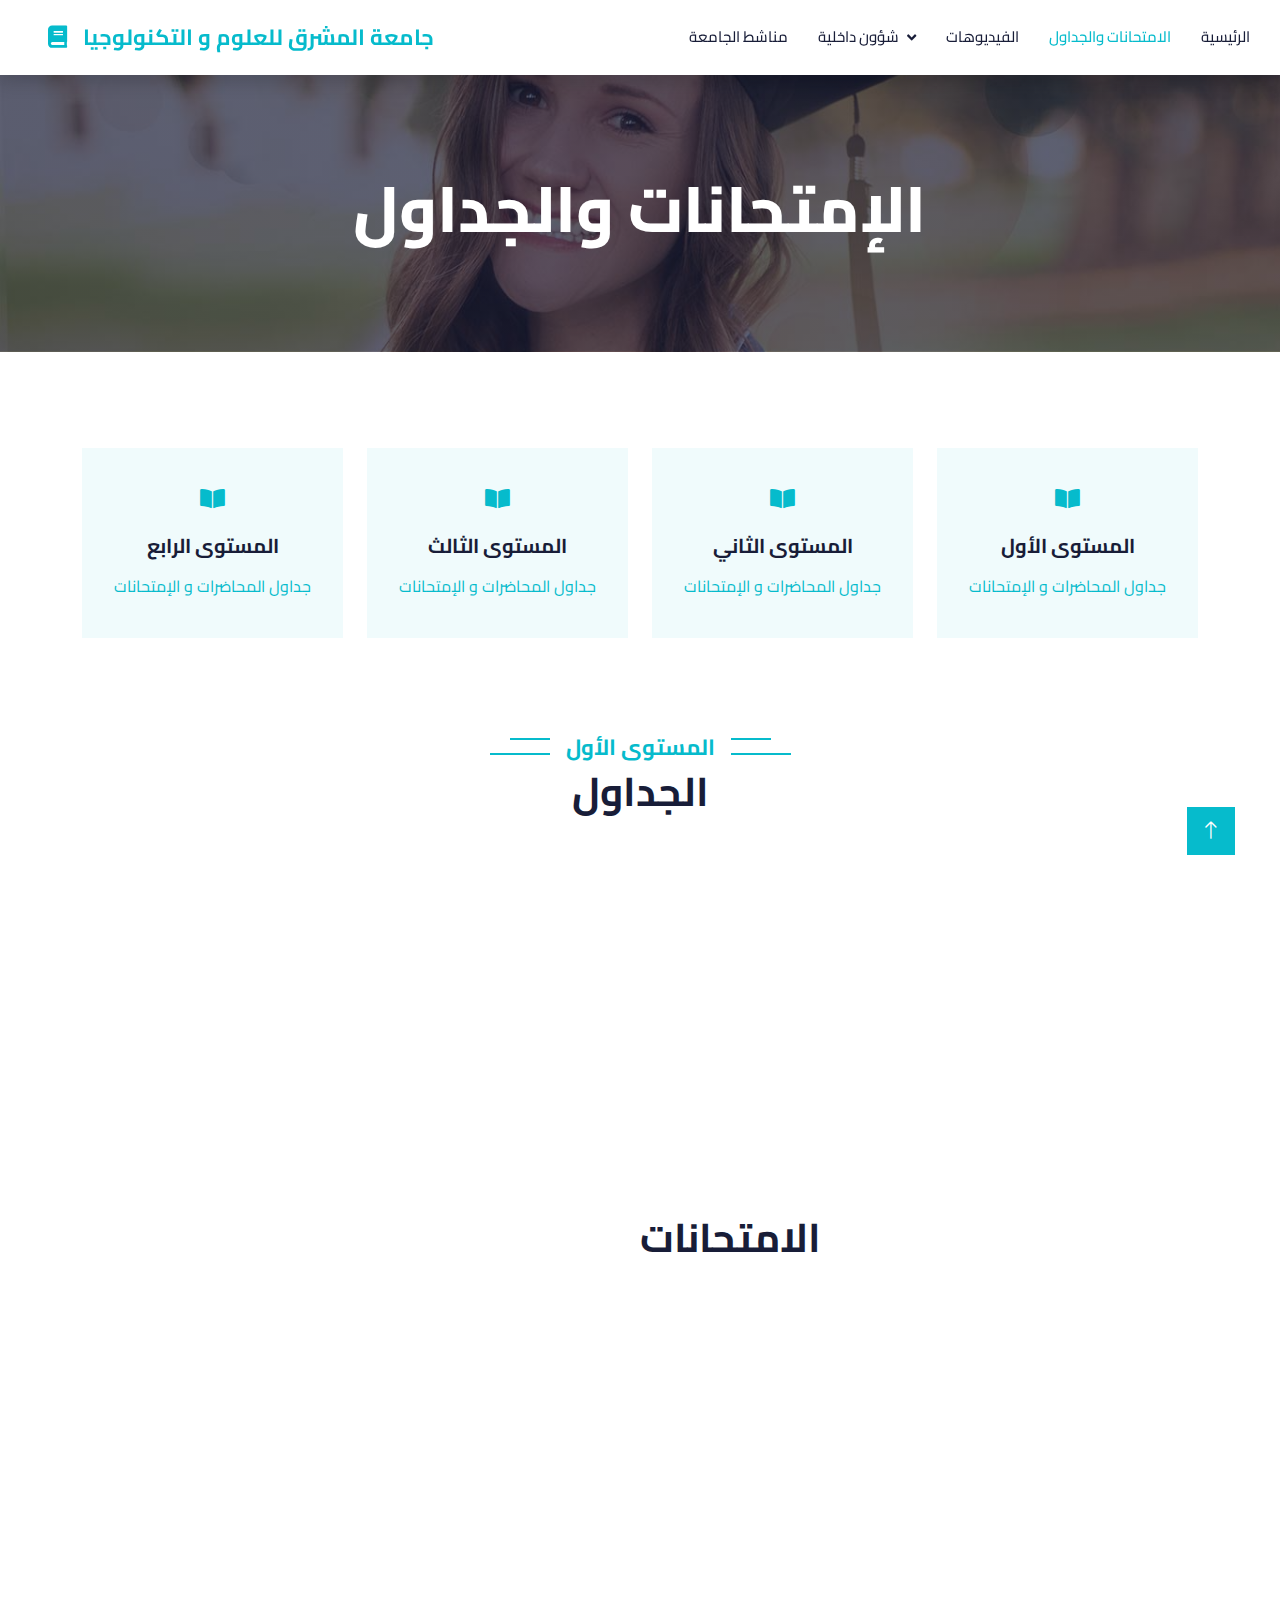
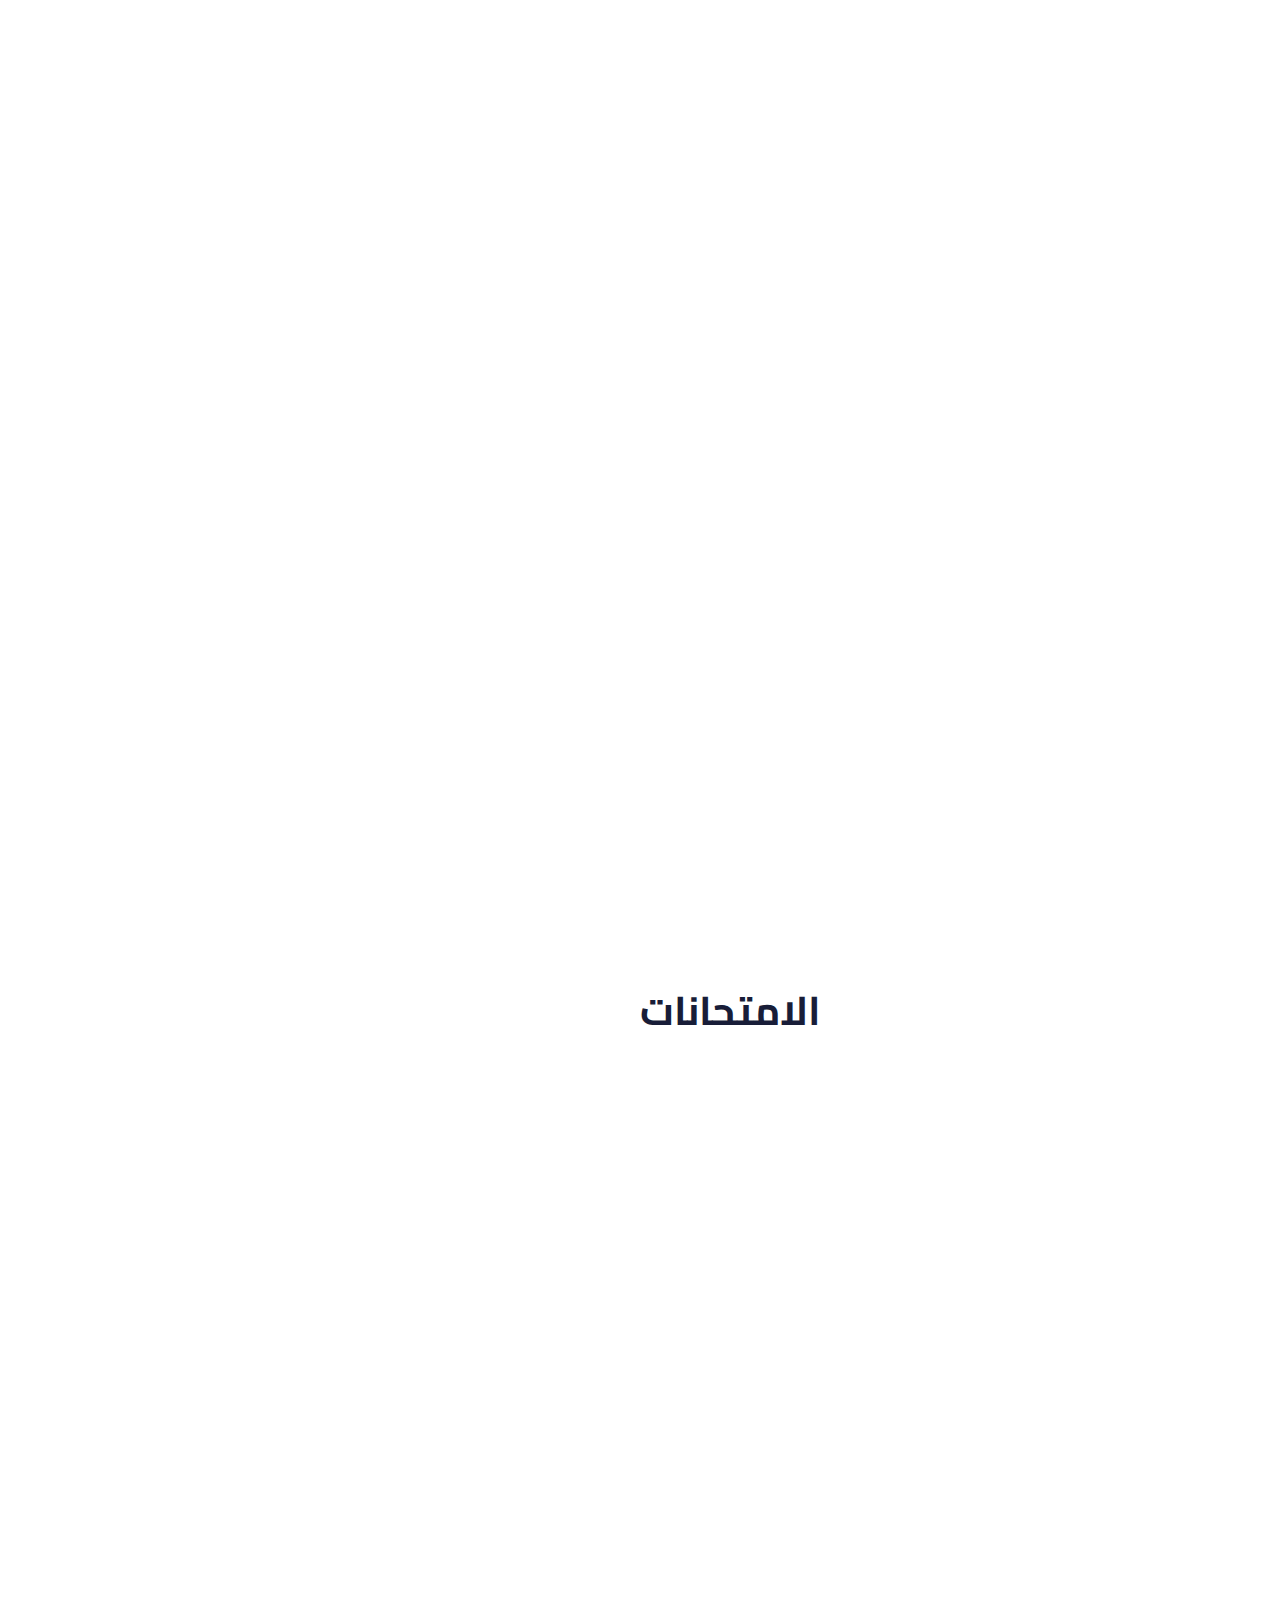
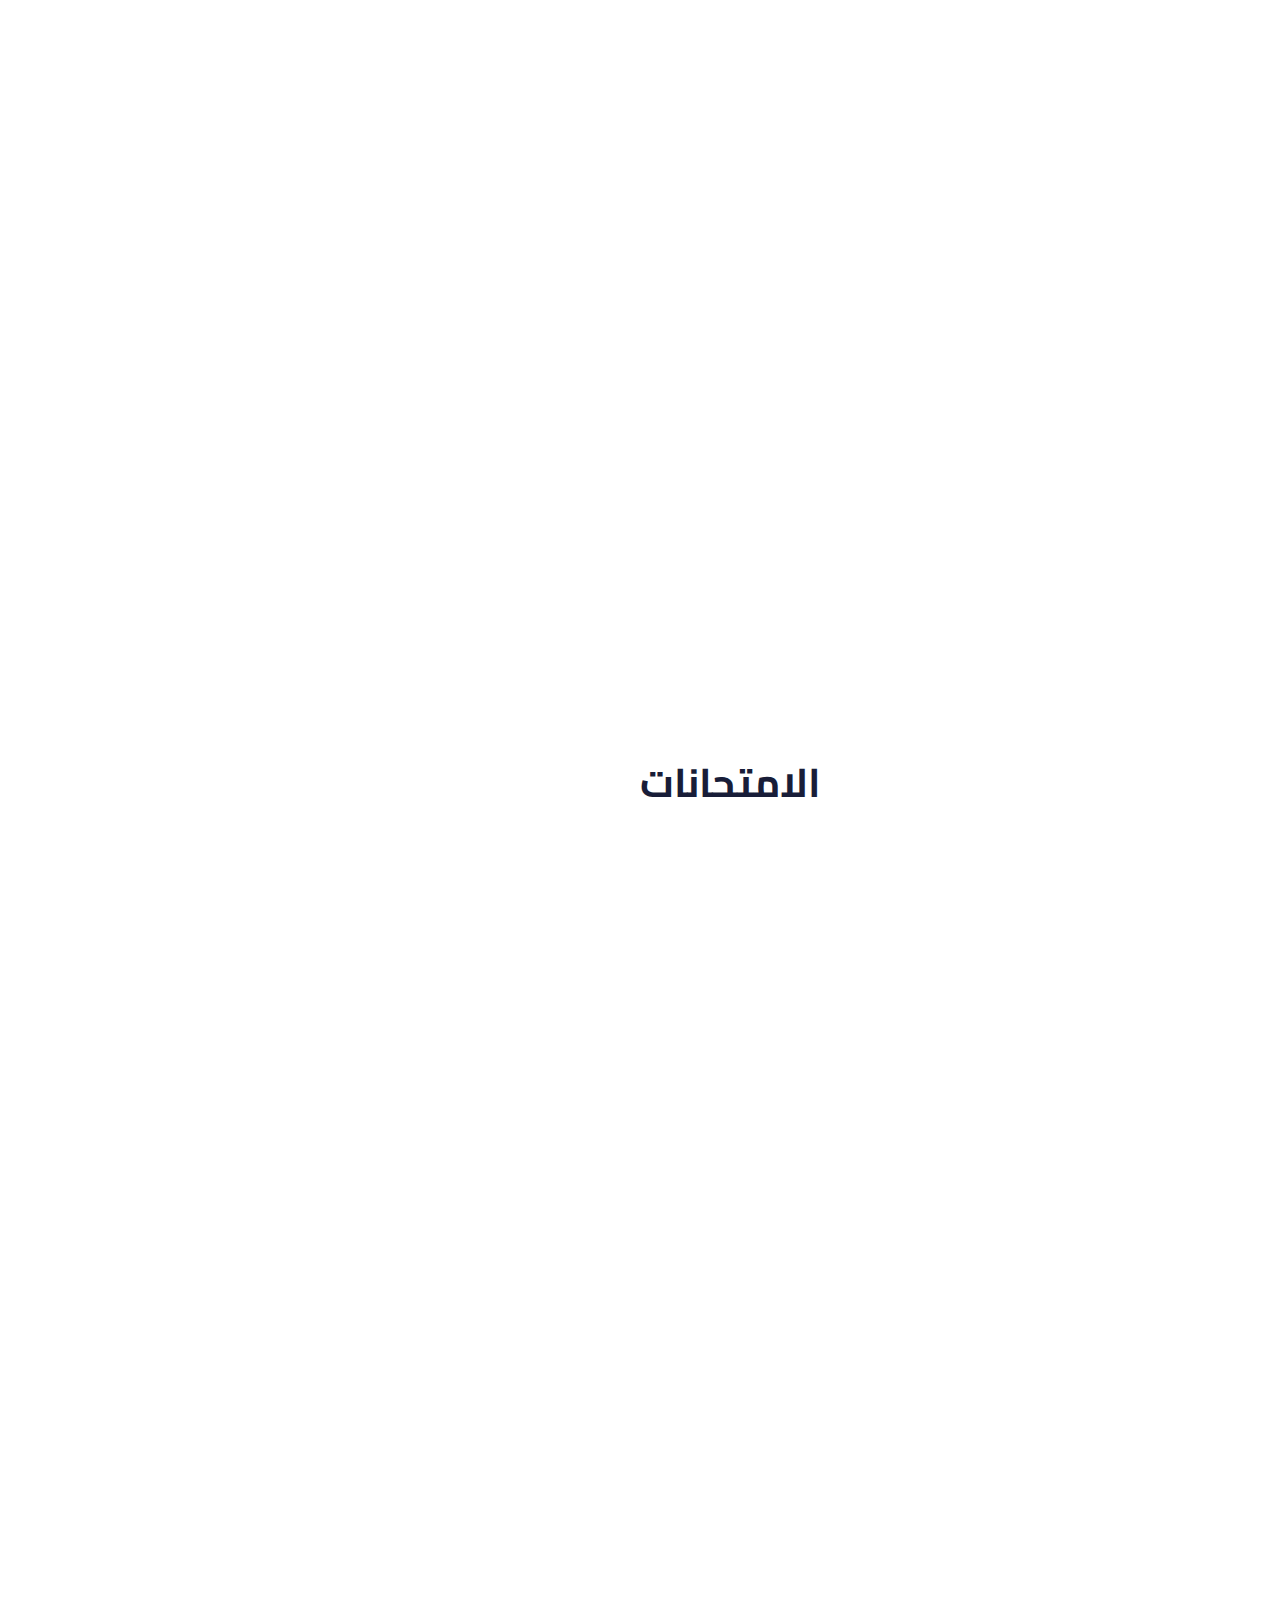
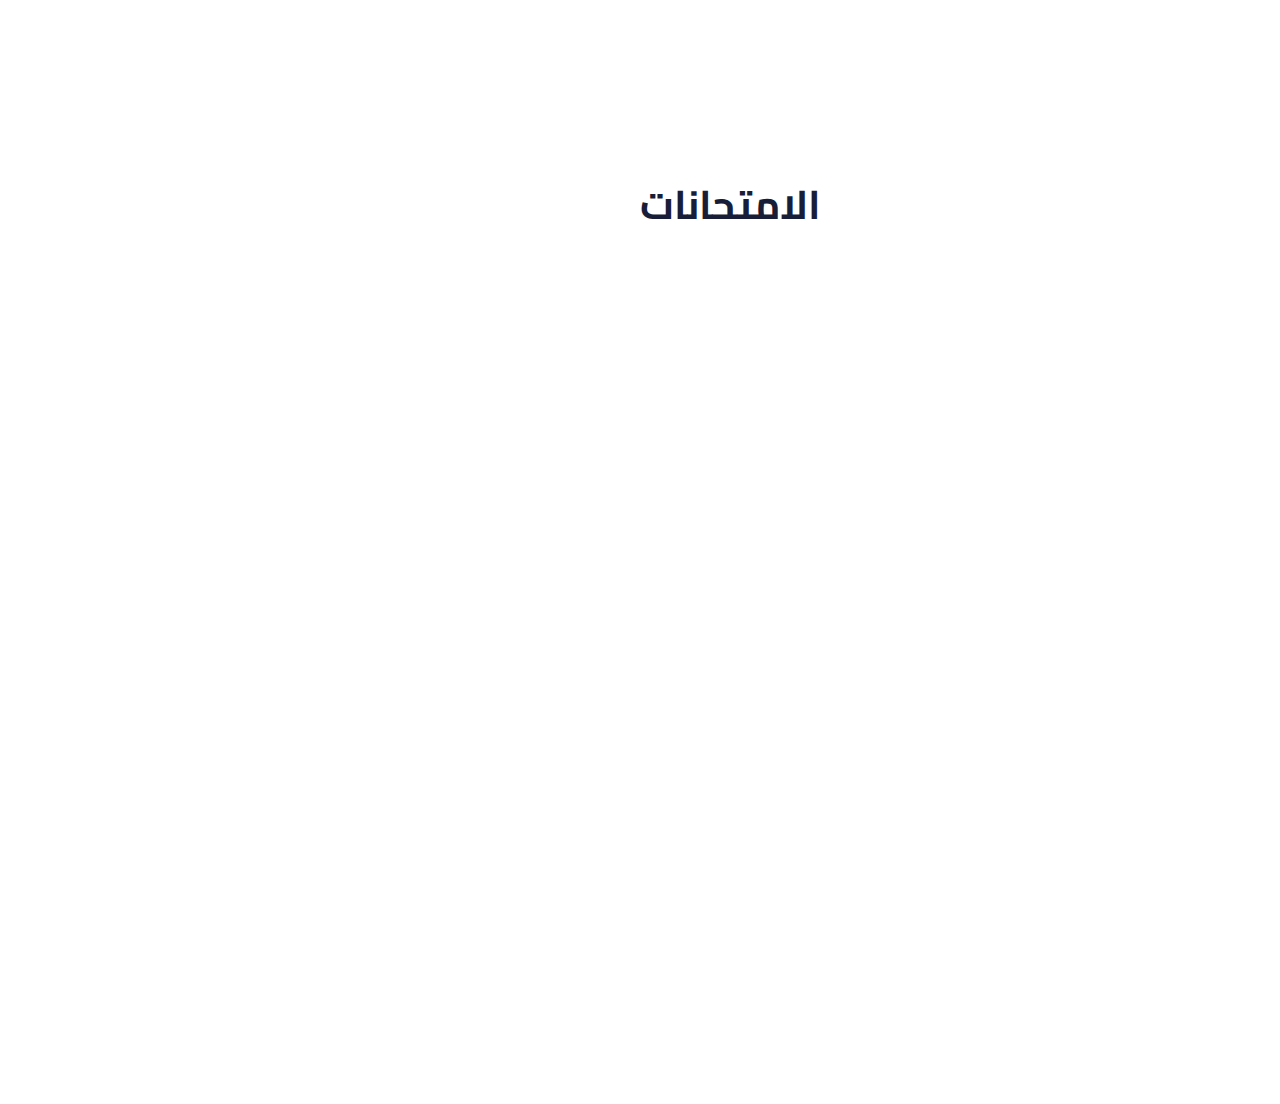
<file: exams.html>
<!DOCTYPE html>
<html lang="en">

<head>
    <meta charset="utf-8">
    <title>eLEARNING - eLearning HTML Template</title>
    <meta content="width=device-width, initial-scale=1.0" name="viewport">
    <meta content="" name="keywords">
    <meta content="" name="description">

    <!-- Favicon -->
    <link href="img/favicon.ico" rel="icon">






    <style> @import url('https://fonts.googleapis.com/css2?family=Cairo&family=Luxurious+Roman&family=Mochiy+Pop+P+One&family=Open+Sans:wght@300&family=Oswald:wght@300&family=Roboto+Mono:wght@300&display=swap'); </style>
    <link rel="preconnect" href="https://fonts.googleapis.com"><link rel="preconnect" href="https://fonts.gstatic.com" crossorigin><link href="https://fonts.googleapis.com/css2?family=Cairo&family=Luxurious+Roman&family=Mochiy+Pop+P+One&family=Open+Sans:wght@300&family=Oswald:wght@300&family=Roboto+Mono:wght@300&display=swap" rel="stylesheet"> 

    <!-- Google Web Fonts -->
    <link rel="preconnect" href="https://fonts.googleapis.com">
    <link rel="preconnect" href="https://fonts.gstatic.com" crossorigin>
    <link href="https://fonts.googleapis.com/css2?family=Heebo:wght@400;500;600&family=Nunito:wght@600;700;800&display=swap" rel="stylesheet">

    <!-- Icon Font Stylesheet -->
    <link href="https://cdnjs.cloudflare.com/ajax/libs/font-awesome/5.10.0/css/all.min.css" rel="stylesheet">
    <link href="https://cdn.jsdelivr.net/npm/bootstrap-icons@1.4.1/font/bootstrap-icons.css" rel="stylesheet">

    <!-- Libraries Stylesheet -->
    <link href="lib/animate/animate.min.css" rel="stylesheet">
    <link href="lib/owlcarousel/assets/owl.carousel.min.css" rel="stylesheet">

    <!-- Customized Bootstrap Stylesheet -->
    <link href="css/bootstrap.min.css" rel="stylesheet">

    <!-- Template Stylesheet -->
    <link href="css/style.css" rel="stylesheet">
</head>

<body>
    <!-- Spinner Start -->
    <div id="spinner" class="show bg-white position-fixed translate-middle w-100 vh-100 top-50 start-50 d-flex align-items-center justify-content-center">
        <div class="spinner-border text-primary" style="width: 3rem; height: 3rem;" role="status">
            <span class="sr-only">Loading...</span>
        </div>
    </div>
    <!-- Spinner End -->


    <!-- Navbar Start -->
    <nav class="navbar navbar-expand-lg bg-white navbar-light shadow sticky-top p-0">
        <a href="index.html" class="navbar-brand d-flex align-items-center px-4 px-lg-5">
            <h2 class="m-0 text-primary"><i class="fa fa-book me-3"></i>جامعة المشرق للعلوم و التكنولوجيا</h2>
        </a>
        <button type="button" class="navbar-toggler me-4" data-bs-toggle="collapse" data-bs-target="#navbarCollapse">
            <span class="navbar-toggler-icon"></span>
        </button>
        <div class="collapse navbar-collapse" id="navbarCollapse">
            <div class="navbar-nav ms-auto p-4 p-lg-0">
                <a href="contact.html" class="nav-item nav-link">مناشط الجامعة</a>

                <div class="nav-item dropdown">
                    <a href="#" class="nav-link dropdown-toggle" data-bs-toggle="dropdown">شؤون داخلية</a>
                    <div class="dropdown-menu fade-down m-0">
                        <a href="news.html" class="dropdown-item">الأخبار</a>
                        <a href="fees.html" class="dropdown-item">الرسوم</a>
                    </div>
                </div>
                <a href="videos.html" class="nav-item nav-link">الفيديوهات</a>
                <a href="exams.html" class="nav-item nav-link active">الامتحانات والجداول</a>
                <a href="index.html" class="nav-item nav-link ">الرئيسية</a>
            </div>
        </div>
    </nav>
    <!-- Navbar End -->


    <!-- Header Start -->
    <div class="container-fluid bg-primary py-5 mb-5 page-header">
        <div class="container py-5">
            <div class="row justify-content-center">
                <div class="col-lg-10 text-center">
                    <h1 class="display-3 text-white animated slideInDown">الإمتحانات والجداول</h1>
                </div>
            </div>
        </div>
    </div>
    <!-- Header End -->


















<!-- Service Start -->
<div class="container-xxl py-5">
    <div class="container">
        <div class="row g-4">
            <div class="col-lg-3 col-sm-6 wow fadeInUp" data-wow-delay="0.7s">
                <div class="service-item text-center pt-3">
                    <div class="p-4">
                        <a href="#grade4-2">
                        <i class="fa fa-3x fa-book-open text-primary mb-4"></i>
                        <h5 class="mb-3"> المستوى الرابع </h5> </h5>
                        <p> جداول المحاضرات و الإمتحانات</p>
                        </a>
                    </div>
                </div>
            </div>
            <div class="col-lg-3 col-sm-6 wow fadeInUp" data-wow-delay="0.7s">
                <div class="service-item text-center pt-3">
                    <div class="p-4">
                        <a href="#grade3-2">
                        <i class="fa fa-3x fa-book-open text-primary mb-4"></i>
                        <h5 class="mb-3"> المستوى الثالث </h5>
                        <p>جداول المحاضرات و الإمتحانات</p>
                    </a>

                    </div>
                </div>
            </div>
            <div class="col-lg-3 col-sm-6 wow fadeInUp" data-wow-delay="0.7s">
                <div class="service-item text-center pt-3">
                    <div class="p-4">
                        <a href="#grade2-2">
                        <i class="fa fa-3x fa-book-open text-primary mb-4"></i>
                        <h5 class="mb-3"> المستوى الثاني </h5>
                        <p>جداول المحاضرات و الإمتحانات</p>
                        </a>

                    </div>
                </div>
            </div>
            <div class="col-lg-3 col-sm-6 wow fadeInUp" data-wow-delay="0.7s">
                <div class="service-item text-center pt-3">
                    <div class="p-4">
                        <a href="#grade1-2">
                        <i class="fa fa-3x fa-book-open text-primary mb-4"></i>
                        <h5 class="mb-3"> المستوى الأول </h5>
                        <p>جداول المحاضرات و الإمتحانات</p>
                        </a>
                    </div>
                </div>
            </div>
        </div>
    </div>
</div>
<!-- Grades -->
<div id="grade1-2">
<div class="container-xxl py-5 category">
    <div class="container">
        <div class="text-center wow fadeInUp" data-wow-delay="0.1s">
            <h6 class="section-title bg-white text-center text-primary px-3">المستوى الأول</h6>
            <h1 class="mb-5">الجداول </h1>
        </div>
        <div class="row g-3">
            <div class="col-lg-4"></div>
            <div class="col-lg-5 col-md-6 wow zoomIn" data-wow-delay="0.7s" style="min-height: 350px;">
                    <a class="position-relative d-block h-100 overflow-hidden" href="">
                        <iframe src="exams/grade1.PDF" width="100%" height="100%"></iframe> 
                    </a>
            </div>
        </div>
        <h1 class="mb-5 center">الامتحانات </h1>
        <div class="row g-3">
            <div class="col-lg-4 col-md-4 wow zoomIn" data-wow-delay="0.7s" style="min-height: 350px;">
                    <a class="position-relative d-block h-100 overflow-hidden" href="">
                        <iframe src="exams\grade1-1.pdf" width="100%" height="100%"></iframe> 
                    </a>
            </div>
            <div class="col-lg-4 col-md-4 wow zoomIn" data-wow-delay="0.7s" style="min-height: 350px;">
                <a class="position-relative d-block h-100 overflow-hidden" href="">
                    <iframe src="exams\grade1-2.pdf" width="100%" height="100%"></iframe> 
                </a>
            </div>
            <div class="col-lg-4 col-md-4 wow zoomIn" data-wow-delay="0.7s" style="min-height: 350px;">
                <a class="position-relative d-block h-100 overflow-hidden" href="">
                    <iframe src="exams\grade1-3.pdf" width="100%" height="100%"></iframe> 
                </a>
            </div>
        </div>
        <div class="row g-3">
            <div class="col-lg-4 col-md-4 wow zoomIn" data-wow-delay="0.7s" style="min-height: 350px;">
                    <a class="position-relative d-block h-100 overflow-hidden" href="">
                        <iframe src="exams\grade1-4.pdf" width="100%" height="100%"></iframe> 
                    </a>
            </div>
            <div class="col-lg-4 col-md-4 wow zoomIn" data-wow-delay="0.7s" style="min-height: 350px;">
                <a class="position-relative d-block h-100 overflow-hidden" href="">
                    <iframe src="exams\grade1-5.pdf" width="100%" height="100%"></iframe> 
                </a>
            </div>
            <div class="col-lg-4 col-md-4 wow zoomIn" data-wow-delay="0.7s" style="min-height: 350px;">
                <a class="position-relative d-block h-100 overflow-hidden" href="">
                    <iframe src="exams\grade1-6.pdf" width="100%" height="100%"></iframe> 
                </a>
            </div>
        </div>
    </div>
</div>
</div>

<div id="grade2-2">
    <div class="container-xxl py-5 category">
        <div class="container">
            <div class="text-center wow fadeInUp" data-wow-delay="0.1s">
                <h6 class="section-title bg-white text-center text-primary px-3">المستوى الثاني</h6>
                <h1 class="mb-5">الجداول </h1>
            </div>
            <div class="row g-3">
                <div class="col-lg-4"></div>
                <div class="col-lg-4 col-md-6 wow zoomIn" data-wow-delay="0.7s" style="min-height: 350px;">
                        <a class="position-relative d-block h-100 overflow-hidden" href="">
                            <iframe src="exams/grade2.PDF" width="100%" height="100%"></iframe> 
                        </a>
                </div>
            </div>
            <h1 class="mb-5 center">الامتحانات </h1>
            <div class="row g-3">
                <div class="col-lg-4 col-md-6 wow zoomIn" data-wow-delay="0.7s" style="min-height: 350px;">
                        <a class="position-relative d-block h-100 overflow-hidden" href="">
                            <iframe src="exams\grade2-1.pdf" width="100%" height="100%"></iframe> 
                        </a>
                </div>
                <div class="col-lg-4 col-md-6 wow zoomIn" data-wow-delay="0.7s" style="min-height: 350px;">
                    <a class="position-relative d-block h-100 overflow-hidden" href="">
                        <iframe src="exams\grade2-2.pdf" width="100%" height="100%"></iframe> 
                    </a>
                </div>
                <div class="col-lg-4 col-md-6 wow zoomIn" data-wow-delay="0.7s" style="min-height: 350px;">
                    <a class="position-relative d-block h-100 overflow-hidden" href="">
                        <iframe src="exams\grade2-3.pdf" width="100%" height="100%"></iframe> 
                    </a>
                </div>
            </div>
            <div class="row g-3">
            <div class="col-lg-4 col-md-6 wow zoomIn" data-wow-delay="0.7s" style="min-height: 350px;">
                <a class="position-relative d-block h-100 overflow-hidden" href="">
                    <iframe src="exams\grade2-4.pdf" width="100%" height="100%"></iframe> 
                </a>
            </div>
            <div class="col-lg-4 col-md-6 wow zoomIn" data-wow-delay="0.7s" style="min-height: 350px;">
                <a class="position-relative d-block h-100 overflow-hidden" href="">
                    <iframe src="exams\grade2-5.pdf" width="100%" height="100%"></iframe> 
                </a>
            </div>
            <div class="col-lg-4 col-md-6 wow zoomIn" data-wow-delay="0.7s" style="min-height: 350px;">
                <a class="position-relative d-block h-100 overflow-hidden" href="">
                    <iframe src="exams\grade2-6.pdf" width="100%" height="100%"></iframe> 
                </a>
            </div>
        </div>
        </div>
    </div>
</div>

    <div id="grade3-2">
        <div class="container-xxl py-5 category">
            <div class="container">
                <div class="text-center wow fadeInUp" data-wow-delay="0.1s">
                    <h6 class="section-title bg-white text-center text-primary px-3">المستوى الثالث</h6>
                    <h1 class="mb-5">الجداول </h1>
                </div>
                <div class="row g-3">
                    <div class="col-lg-4 col-md-6 wow zoomIn" data-wow-delay="0.7s" style="min-height: 350px;"> </div>
                    <div class="col-lg-4 col-md-6 wow zoomIn" data-wow-delay="0.7s" style="min-height: 350px;">
                            <a class="position-relative d-block h-100 overflow-hidden" href="">
                                <iframe src="exams/grade3.PDF" width="100%" height="100%"></iframe> 
                            </a>
                    </div>
                </div>
                <h1 class="mb-5 center">الامتحانات </h1>
                <div class="row g-3">
                    <div class="col-lg-3 col-md-6 wow zoomIn" data-wow-delay="0.7s" style="min-height: 350px;">
                            <a class="position-relative d-block h-100 overflow-hidden" href="">
                                <iframe src="exams\grade3-1.pdf" width="100%" height="100%"></iframe> 
                            </a>
                    </div>
                    <div class="col-lg-3 col-md-6 wow zoomIn" data-wow-delay="0.7s" style="min-height: 350px;">
                        <a class="position-relative d-block h-100 overflow-hidden" href="">
                            <iframe src="exams\grade3-2.pdf" width="100%" height="100%"></iframe> 
                        </a>
                </div>
                <div class="col-lg-3 col-md-6 wow zoomIn" data-wow-delay="0.7s" style="min-height: 350px;">
                    <a class="position-relative d-block h-100 overflow-hidden" href="">
                        <iframe src="exams\grade3-3.pdf" width="100%" height="100%"></iframe> 
                    </a>
            </div>
            <div class="col-lg-3 col-md-6 wow zoomIn" data-wow-delay="0.7s" style="min-height: 350px;">
                <a class="position-relative d-block h-100 overflow-hidden" href="">
                    <iframe src="exams\grade3-4.pdf" width="100%" height="100%"></iframe> 
                </a>
        </div>
                </div>
            </div>
        </div>
    </div>

        <div id="grade4-2">
            <div class="container-xxl py-5 category">
                <div class="container">
                    <div class="text-center wow fadeInUp" data-wow-delay="0.1s">
                        <h6 class="section-title bg-white text-center text-primary px-3">المستوى الرابع</h6>
                        <h1 class="mb-5">الجداول </h1>
                    </div>
                    <div class="row g-3">
                        <div class="col-lg-4 col-md-6 wow zoomIn" data-wow-delay="0.7s" style="min-height: 350px;"> </div>
                        <div class="col-lg-4 col-md-6 wow zoomIn" data-wow-delay="0.7s" style="min-height: 350px;">
                                <a class="position-relative d-block h-100 overflow-hidden" href="">
                                    <iframe src="exams/grade4.PDF" width="100%" height="100%"></iframe> 
                                </a>
                        </div>
                    </div>
                    <h1 class="mb-5 center">الامتحانات </h1>
                    <div class="row g-3">
                        <div class="col-lg-4 col-md-6 wow zoomIn" data-wow-delay="0.7s" style="min-height: 350px;">
                                <a class="position-relative d-block h-100 overflow-hidden" href="">
                                    <iframe src="exams/grade4.PDF" width="100%" height="100%"></iframe> 
                                </a>
                        </div>
                        <div class="col-lg-4 col-md-6 wow zoomIn" data-wow-delay="0.7s" style="min-height: 350px;">
                            <a class="position-relative d-block h-100 overflow-hidden" href="">
                                <iframe src="exams\grade4-2.pdf" width="100%" height="100%"></iframe> 
                            </a>
                    </div>
                    <div class="col-lg-4 col-md-6 wow zoomIn" data-wow-delay="0.7s" style="min-height: 350px;">
                        <a class="position-relative d-block h-100 overflow-hidden" href="">
                            <iframe src="exams\grade4-3.pdf" width="100%" height="100%"></iframe> 
                        </a>
                </div>
                    </div>
                </div>
            </div>
        </div>
        </div>
    </div>
</div>
</div>

    <!-- Footer Start -->
    <div class="container-fluid bg-dark text-light footer pt-5 mt-5 wow fadeIn" data-wow-delay="0.1s">
        <div class="container py-5">
            <div class="row g-5">
              
                <div class="col-lg-3 col-md-6">
                    <h4 class="text-white mb-3">Contact</h4>
                    <p class="mb-2"><i class="fa fa-map-marker-alt me-3"></i>شارع الإنقاذ, الخرطوم بحري</p>
                    <p class="mb-2"><i class="fa fa-phone-alt me-3"></i>+249 185321899</p>
                    <p class="mb-2"><i class="fa fa-envelope me-3"></i>تواصل معنا</p>
                 
                </div>
             
            </div>
        </div>
        <div class="container">
            <div class="copyright">
                <div class="row">
                    <div class="col-md-6 text-center text-md-start mb-3 mb-md-0">
                        &copy; <a class="border-bottom" href="#">جامعة المشرق كلية علوم الإتصال</a>, All Right Reserved.

                        Designed By <a class="border-bottom" href="https://htmlcodex.com">HTML Codex</a><br><br>
                    </div>
                   
                </div>
            </div>
        </div>
    </div>
    <!-- Footer End -->

    <!-- Back to Top -->
    <a href="#" class="btn btn-lg btn-primary btn-lg-square back-to-top"><i class="bi bi-arrow-up"></i></a>


    <!-- JavaScript Libraries -->
    <script src="https://code.jquery.com/jquery-3.4.1.min.js"></script>
    <script src="https://cdn.jsdelivr.net/npm/bootstrap@5.0.0/dist/js/bootstrap.bundle.min.js"></script>
    <script src="lib/wow/wow.min.js"></script>
    <script src="lib/easing/easing.min.js"></script>
    <script src="lib/waypoints/waypoints.min.js"></script>
    <script src="lib/owlcarousel/owl.carousel.min.js"></script>

    <!-- Template Javascript -->
    <script src="js/main.js"></script>
</body>

</html>
</file>
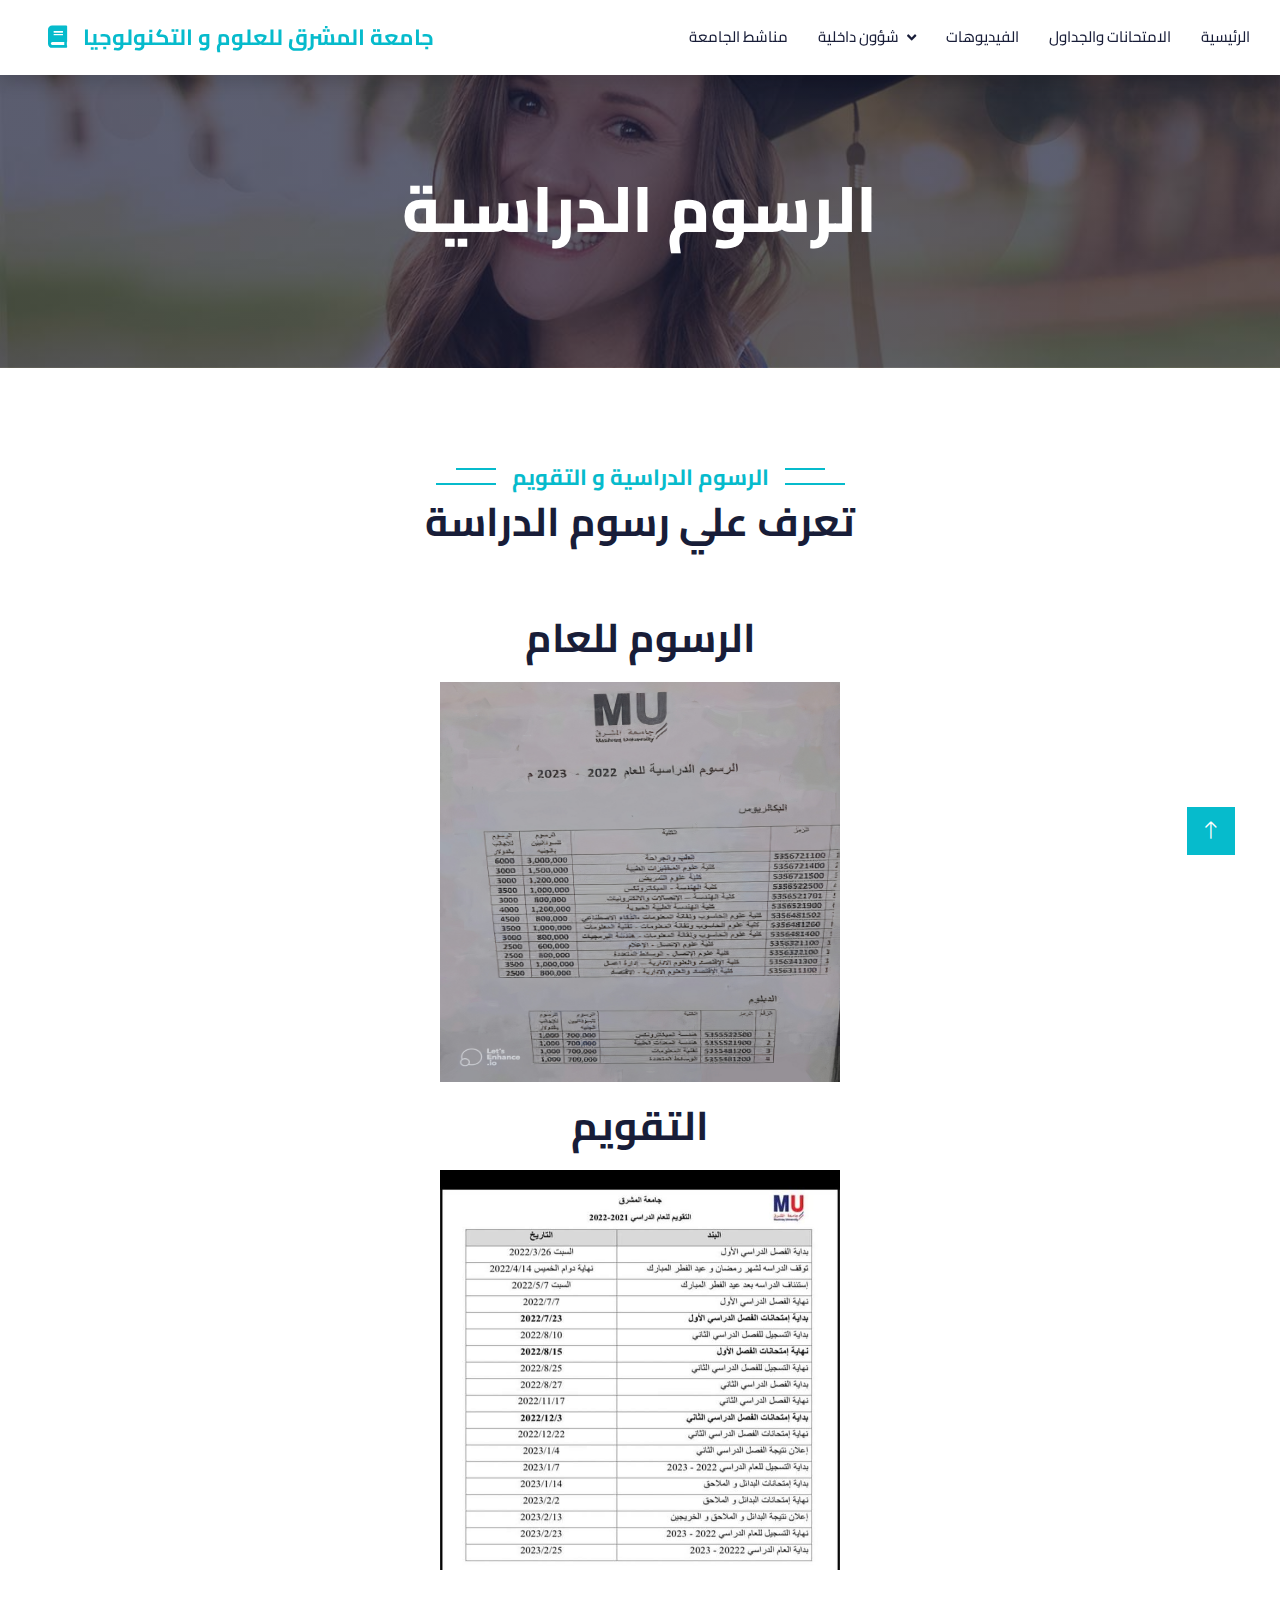
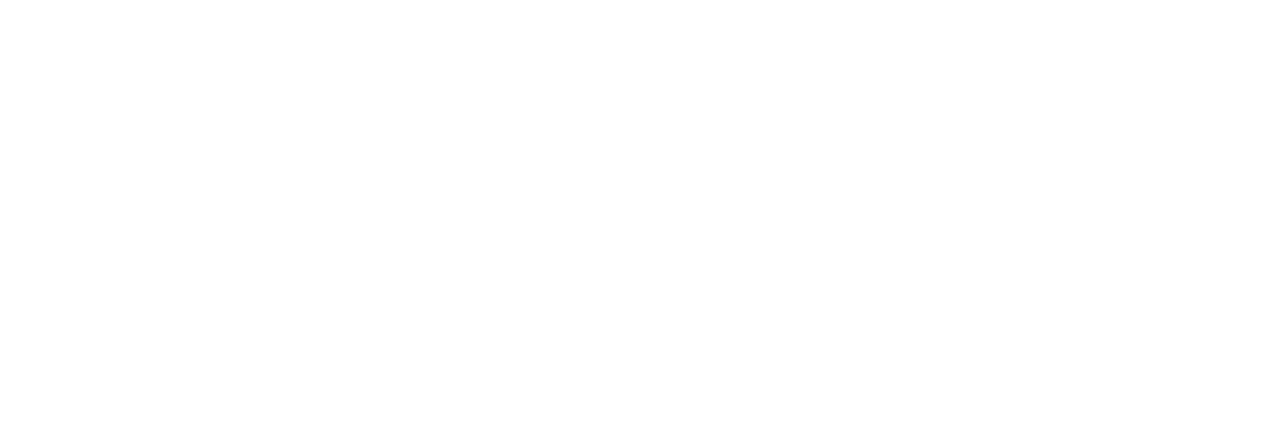
<file: fees.html>
<!DOCTYPE html>
<html lang="en">

<head>
    <meta charset="utf-8">
    <title>eLEARNING - eLearning HTML Template</title>
    <meta content="width=device-width, initial-scale=1.0" name="viewport">
    <meta content="" name="keywords">
    <meta content="" name="description">

    <!-- Favicon -->
    <link href="img/favicon.ico" rel="icon">

    <!-- Google Web Fonts -->
    <link rel="preconnect" href="https://fonts.googleapis.com">
    <link rel="preconnect" href="https://fonts.gstatic.com" crossorigin>
    <link href="https://fonts.googleapis.com/css2?family=Heebo:wght@400;500;600&family=Nunito:wght@600;700;800&display=swap" rel="stylesheet">


    <style> @import url('https://fonts.googleapis.com/css2?family=Cairo&family=Luxurious+Roman&family=Mochiy+Pop+P+One&family=Open+Sans:wght@300&family=Oswald:wght@300&family=Roboto+Mono:wght@300&display=swap'); </style>
    <link rel="preconnect" href="https://fonts.googleapis.com"><link rel="preconnect" href="https://fonts.gstatic.com" crossorigin><link href="https://fonts.googleapis.com/css2?family=Cairo&family=Luxurious+Roman&family=Mochiy+Pop+P+One&family=Open+Sans:wght@300&family=Oswald:wght@300&family=Roboto+Mono:wght@300&display=swap" rel="stylesheet"> 


    <!-- Icon Font Stylesheet -->
    <link href="https://cdnjs.cloudflare.com/ajax/libs/font-awesome/5.10.0/css/all.min.css" rel="stylesheet">
    <link href="https://cdn.jsdelivr.net/npm/bootstrap-icons@1.4.1/font/bootstrap-icons.css" rel="stylesheet">

    <!-- Libraries Stylesheet -->
    <link href="lib/animate/animate.min.css" rel="stylesheet">
    <link href="lib/owlcarousel/assets/owl.carousel.min.css" rel="stylesheet">

    <!-- Customized Bootstrap Stylesheet -->
    <link href="css/bootstrap.min.css" rel="stylesheet">

    <!-- Template Stylesheet -->
    <link href="css/style.css" rel="stylesheet">
</head>

<body>
    <!-- Spinner Start -->
    <div id="spinner" class="show bg-white position-fixed translate-middle w-100 vh-100 top-50 start-50 d-flex align-items-center justify-content-center">
        <div class="spinner-border text-primary" style="width: 3rem; height: 3rem;" role="status">
            <span class="sr-only">Loading...</span>
        </div>
    </div>
    <!-- Spinner End -->


    <!-- Navbar Start -->
    <nav class="navbar navbar-expand-lg bg-white navbar-light shadow sticky-top p-0">
        <a href="index.html" class="navbar-brand d-flex align-items-center px-4 px-lg-5">
            <h2 class="m-0 text-primary"><i class="fa fa-book me-3"></i>جامعة المشرق للعلوم و التكنولوجيا</h2>
        </a>
        <button type="button" class="navbar-toggler me-4" data-bs-toggle="collapse" data-bs-target="#navbarCollapse">
            <span class="navbar-toggler-icon"></span>
        </button>
        <div class="collapse navbar-collapse" id="navbarCollapse">
            <div class="navbar-nav ms-auto p-4 p-lg-0">
                <a href="contact.html" class="nav-item nav-link">مناشط الجامعة</a>

                <div class="nav-item dropdown">
                    <a href="#" class="nav-link dropdown-toggle" data-bs-toggle="dropdown">شؤون داخلية</a>
                    <div class="dropdown-menu fade-down m-0">
                        <a href="news.html" class="dropdown-item">الأخبار</a>
                        <a href="fees.html" class="dropdown-item active">الرسوم</a>
                    </div>
                </div>
                <a href="videos.html" class="nav-item nav-link">الفيديوهات</a>
                <a href="exams.html" class="nav-item nav-link">الامتحانات والجداول</a>
                <a href="index.html" class="nav-item nav-link">الرئيسية</a>
            </div>
            <!-- <a href="" class="btn btn-primary py-4 px-lg-5 d-none d-lg-block">انضم لنا<i class="fa fa-arrow-right ms-3"></i></a> -->
        </div>
    </nav>
    <!-- Navbar End -->


    <!-- Header Start -->
    <div class="container-fluid bg-primary py-5 mb-5 page-header">
        <div class="container py-5">
            <div class="row justify-content-center">
                <div class="col-lg-10 text-center">
                    <h1 class="display-3 text-white animated slideInDown">الرسوم الدراسية</h1>
                    <nav aria-label="breadcrumb">
                        <ol class="breadcrumb justify-content-center">
                           
                        </ol>
                    </nav>
                </div>
            </div>
        </div>
    </div>
    <!-- Header End -->

<!-- Testimonial Start -->
<div class="container-xxl py-5 wow fadeInUp" data-wow-delay="0.1s">
    <div class="container">
        <div class="text-center">
            <h6 class="section-title bg-white text-center text-primary px-3">الرسوم الدراسية و التقويم</h6>
            <h1 class="mb-5">تعرف علي رسوم الدراسة</h1>
        </div>
     
        <div class="container-my">
            <div class="hold">
                <h4>الرسوم للعام</h4>
                <img src="img/7cd78f0d-2bc2-4023-8bfc-d3b5c6417750.jpg" alt="">
            </div>
            <div class="hold">
                <h4>التقويم</h4>
                <img src="img/6de91436-db82-4228-835e-23e30d09b0f9.jpg" alt="">
            </div>
        </div>
    </div>
</div>
<!-- Testimonial End -->
   
    <!-- Footer Start -->
    <div class="container-fluid bg-dark text-light footer pt-5 mt-5 wow fadeIn" data-wow-delay="0.1s">
        <div class="container py-5">
            <div class="row g-5">
              
                <div class="col-lg-3 col-md-6">
                    <h4 class="text-white mb-3">Contact</h4>
                    <p class="mb-2"><i class="fa fa-map-marker-alt me-3"></i>شارع الإنقاذ, الخرطوم بحري</p>
                    <p class="mb-2"><i class="fa fa-phone-alt me-3"></i>+249 185321899</p>
                    <p class="mb-2"><i class="fa fa-envelope me-3"></i>تواصل معنا</p>
                 
                </div>
             
            </div>
        </div>
        <div class="container">
            <div class="copyright">
                <div class="row">
                    <div class="col-md-6 text-center text-md-start mb-3 mb-md-0">
                        &copy; <a class="border-bottom" href="#">جامعة المشرق كلية علوم الإتصال</a>, All Right Reserved.

                        Designed By <a class="border-bottom" href="https://htmlcodex.com">HTML Codex</a><br><br>
                    </div>
                   
                </div>
            </div>
        </div>
    </div>
    <!-- Footer End -->


    <!-- Back to Top -->
    <a href="#" class="btn btn-lg btn-primary btn-lg-square back-to-top"><i class="bi bi-arrow-up"></i></a>


    <!-- JavaScript Libraries -->
    <script src="https://code.jquery.com/jquery-3.4.1.min.js"></script>
    <script src="https://cdn.jsdelivr.net/npm/bootstrap@5.0.0/dist/js/bootstrap.bundle.min.js"></script>
    <script src="lib/wow/wow.min.js"></script>
    <script src="lib/easing/easing.min.js"></script>
    <script src="lib/waypoints/waypoints.min.js"></script>
    <script src="lib/owlcarousel/owl.carousel.min.js"></script>

    <!-- Template Javascript -->
    <script src="js/main.js"></script>
</body>

</html>
</file>
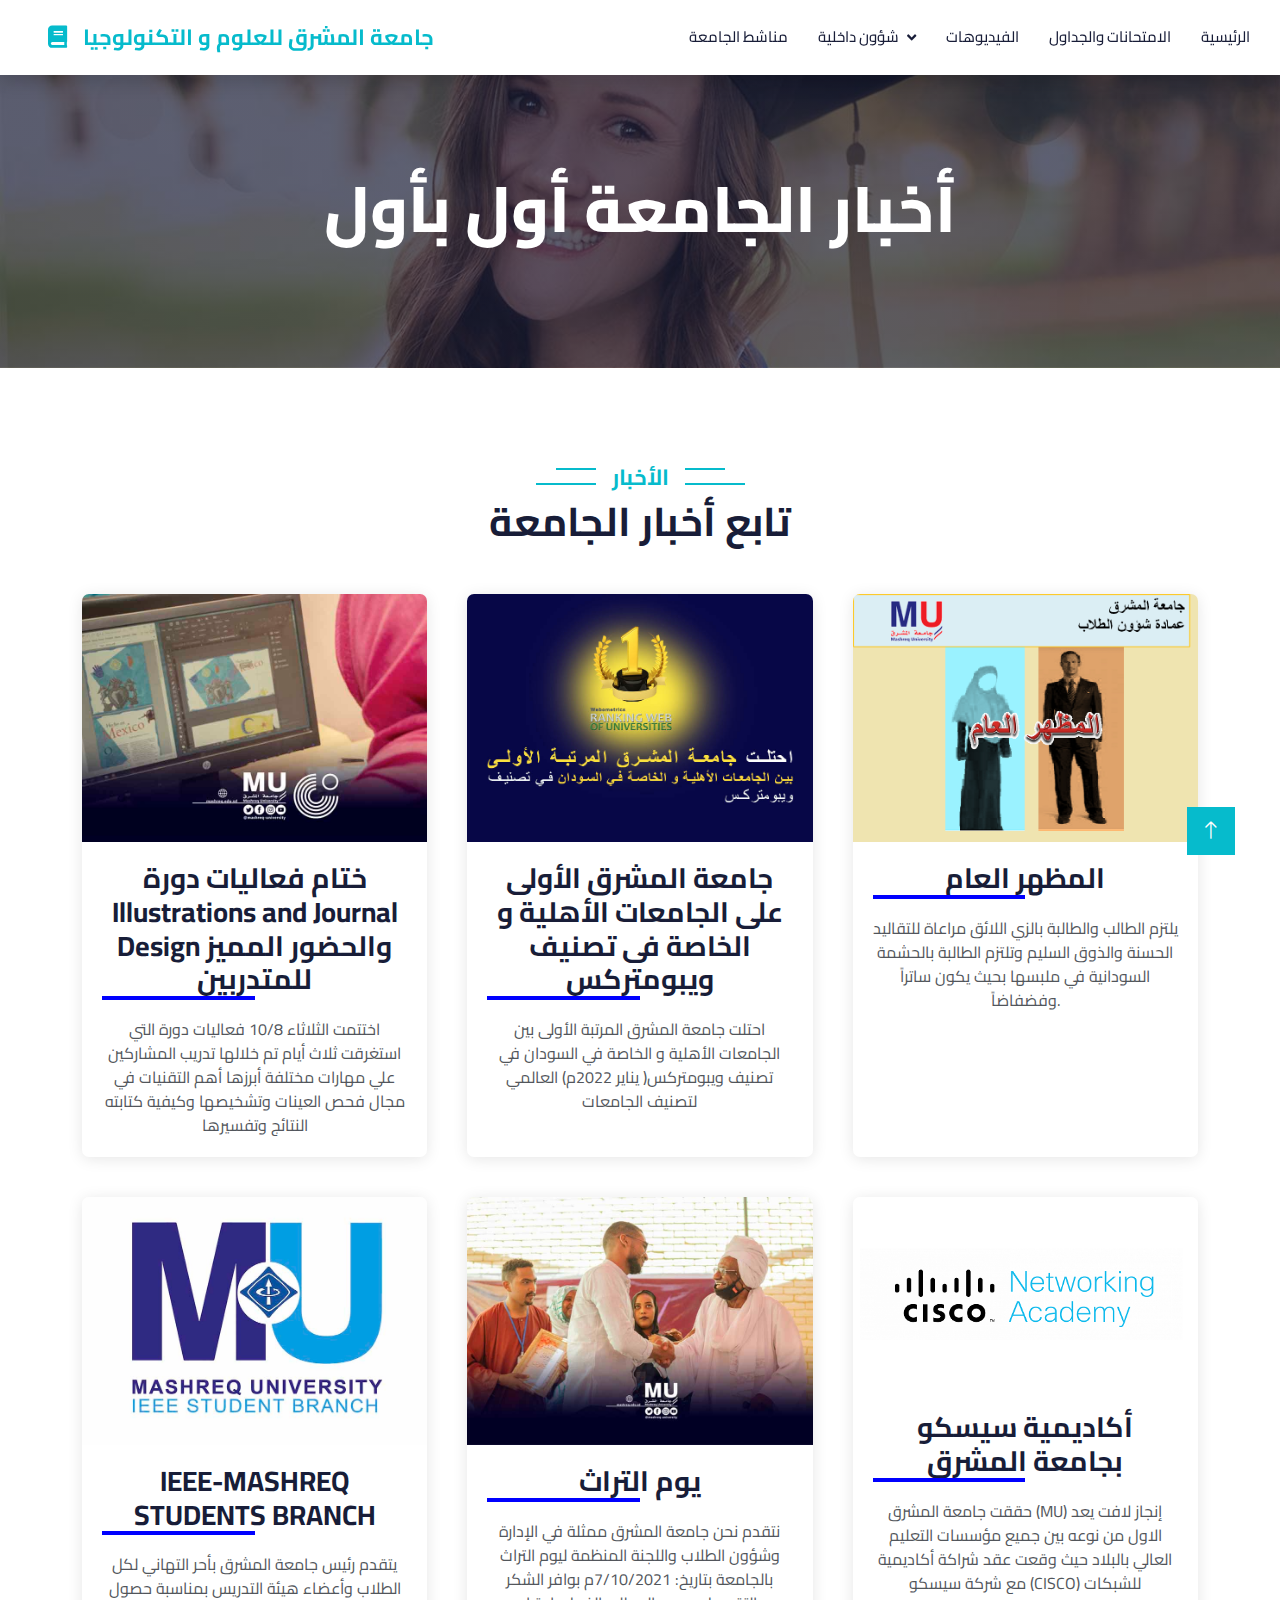
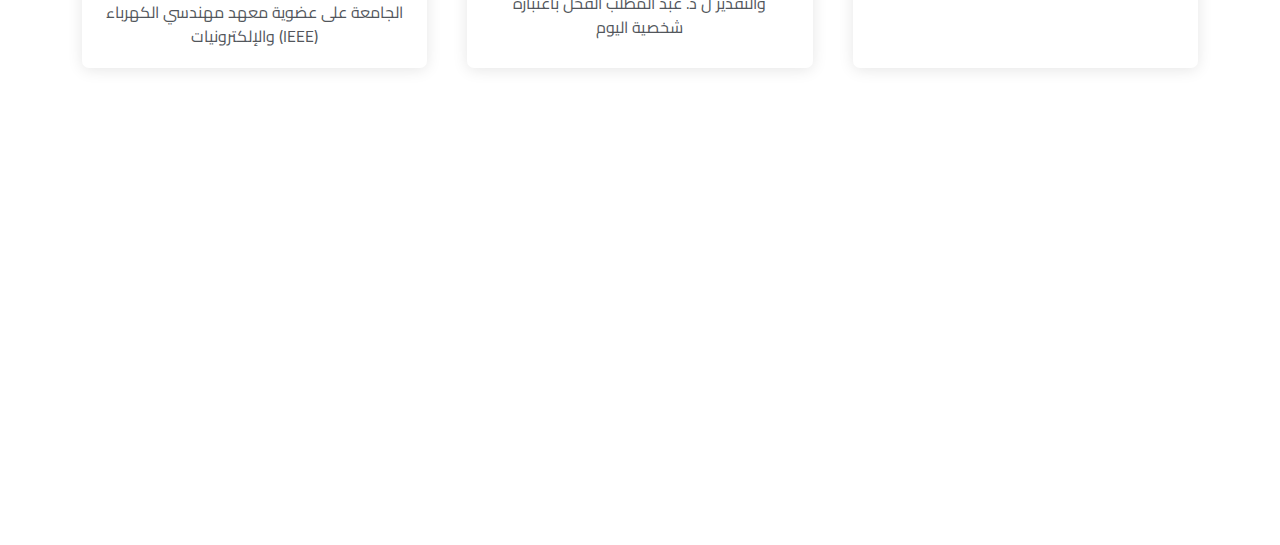
<file: news.html>
<!DOCTYPE html>
<html lang="en">

<head>
    <meta charset="utf-8">
    <title>eLEARNING - eLearning HTML Template</title>
    <meta content="width=device-width, initial-scale=1.0" name="viewport">
    <meta content="" name="keywords">
    <meta content="" name="description">

    <!-- Favicon -->
    <link href="img/favicon.ico" rel="icon">



    <style> @import url('https://fonts.googleapis.com/css2?family=Cairo&family=Luxurious+Roman&family=Mochiy+Pop+P+One&family=Open+Sans:wght@300&family=Oswald:wght@300&family=Roboto+Mono:wght@300&display=swap'); </style>
    <link rel="preconnect" href="https://fonts.googleapis.com"><link rel="preconnect" href="https://fonts.gstatic.com" crossorigin><link href="https://fonts.googleapis.com/css2?family=Cairo&family=Luxurious+Roman&family=Mochiy+Pop+P+One&family=Open+Sans:wght@300&family=Oswald:wght@300&family=Roboto+Mono:wght@300&display=swap" rel="stylesheet"> 


    <!-- Google Web Fonts -->
    <link rel="preconnect" href="https://fonts.googleapis.com">
    <link rel="preconnect" href="https://fonts.gstatic.com" crossorigin>
    <link href="https://fonts.googleapis.com/css2?family=Heebo:wght@400;500;600&family=Nunito:wght@600;700;800&display=swap" rel="stylesheet">

    <!-- Icon Font Stylesheet -->
    <link href="https://cdnjs.cloudflare.com/ajax/libs/font-awesome/5.10.0/css/all.min.css" rel="stylesheet">
    <link href="https://cdn.jsdelivr.net/npm/bootstrap-icons@1.4.1/font/bootstrap-icons.css" rel="stylesheet">

    <!-- Libraries Stylesheet -->
    <link href="lib/animate/animate.min.css" rel="stylesheet">
    <link href="lib/owlcarousel/assets/owl.carousel.min.css" rel="stylesheet">

    <!-- Customized Bootstrap Stylesheet -->
    <link href="css/bootstrap.min.css" rel="stylesheet">

    <!-- Template Stylesheet -->
    <link href="css/style.css" rel="stylesheet">
</head>

<body>
    <!-- Spinner Start -->
    <div id="spinner" class="show bg-white position-fixed translate-middle w-100 vh-100 top-50 start-50 d-flex align-items-center justify-content-center">
        <div class="spinner-border text-primary" style="width: 3rem; height: 3rem;" role="status">
            <span class="sr-only">Loading...</span>
        </div>
    </div>
    <!-- Spinner End -->


    <!-- Navbar Start -->
    <nav class="navbar navbar-expand-lg bg-white navbar-light shadow sticky-top p-0">
        <a href="index.html" class="navbar-brand d-flex align-items-center px-4 px-lg-5">
            <h2 class="m-0 text-primary"><i class="fa fa-book me-3"></i>جامعة المشرق للعلوم و التكنولوجيا</h2>
        </a>
        <button type="button" class="navbar-toggler me-4" data-bs-toggle="collapse" data-bs-target="#navbarCollapse">
            <span class="navbar-toggler-icon"></span>
        </button>
        <div class="collapse navbar-collapse" id="navbarCollapse">
            <div class="navbar-nav ms-auto p-4 p-lg-0">
                <a href="contact.html" class="nav-item nav-link">مناشط الجامعة</a>

                <div class="nav-item dropdown">
                    <a href="#" class="nav-link dropdown-toggle" data-bs-toggle="dropdown">شؤون داخلية</a>
                    <div class="dropdown-menu fade-down m-0">
                        <a href="news.html" class="dropdown-item active">الأخبار</a>
                        <a href="fees.html" class="dropdown-item">الرسوم</a>
                    </div>
                </div>
                <a href="videos.html" class="nav-item nav-link">الفيديوهات</a>
                <a href="exams.html" class="nav-item nav-link">الامتحانات والجداول</a>
                <a href="index.html" class="nav-item nav-link">الرئيسية</a>
            </div>
            <!-- <a href="" class="btn btn-primary py-4 px-lg-5 d-none d-lg-block">انضم لنا<i class="fa fa-arrow-right ms-3"></i></a> -->
        </div>
    </nav>
    <!-- Navbar End -->


    <!-- Header Start -->
    <div class="container-fluid bg-primary py-5 mb-5 page-header">
        <div class="container py-5">
            <div class="row justify-content-center">
                <div class="col-lg-10 text-center">
                    <h1 class="display-3 text-white animated slideInDown">أخبار الجامعة أول بأول</h1>
                    <nav aria-label="breadcrumb">
                        <ol class="breadcrumb justify-content-center">
                         
                        </ol>
                    </nav>
                </div>
            </div>
        </div>
    </div>
    <!-- Header End -->


    <!-- Team Start -->
    <div class="container-xxl py-5">
        <div class="container">
            <div class="text-center wow fadeInUp" data-wow-delay="0.1s">
                <h6 class="section-title bg-white text-center text-primary px-3">الأخبار</h6>
                <h1 class="mb-5">تابع أخبار الجامعة</h1>
            </div>
           








            <div class="my-news-container">
                <div class="box">
                    <img src="img/التصميم.jpg" alt="">
                    <div class="content">
                        <h3>ختام فعاليات دورة Illustrations and Journal Design والحضور المميز للمتدربين</h3>
                        <p>اختتمت الثلاثاء 10/8 فعاليات دورة التي استغرقت ثلاث أيام تم خلالها تدريب المشاركين علي مهارات مختلفة أبرزها أهم التقنيات في مجال فحص العينات وتشخيصها وكيفية كتابته النتائج وتفسيرها</p>
                    </div>
                    <div class="info">
                    </div>
                </div>
                <div class="box">
                    <img src="img/الاحتلال.jpg" alt="">
                    <div class="content">
                        <h3>جامعة المشرق الأولى على الجامعات الأهلية و الخاصة فى تصنيف ويبومتركس</h3>
                        <p>احتلت جامعة المشرق المرتبة الأولى بين الجامعات الأهلية و الخاصة في السودان في تصنيف ويبومتركس( يناير 2022م) العالمي لتصنيف الجامعات </p>
                    </div>
                    <div class="info">
                    </div>
                </div>
                <div class="box">
                    <img src="img/المظهر.png" alt="">
                    <div class="content">
                        <h3>المظهر العام</h3>
                        <p>يلتزم الطالب والطالبة بالزي اللائق مراعاة للتقاليد الحسنة والذوق السليم وتلتزم الطالبة بالحشمة السودانية في ملبسها بحيث يكون ساتراً وفضفاضاً.</p>
                    </div>
                    <div class="info">
                    </div>
                </div>
                <div class="box">
                    <img src="img/IEEE.jpg" alt="">
                    <div class="content">
                        <h3>IEEE-MASHREQ STUDENTS BRANCH</h3>
                        <p>يتقدم رئيس جامعة المشرق بأحر التهاني لكل الطلاب وأعضاء هيئة التدريس بمناسبة حصول الجامعة على عضوية معهد مهندسي الكهرباء والإلكترونيات (IEEE)</p>
                    </div>
                    <div class="info">
                    </div>
                </div>
                <div class="box">
                    <img src="img/يوم التراث.jpg" alt="">
                    <div class="content">
                        <h3>يوم التراث</h3>
                        <p>نتقدم نحن جامعة المشرق ممثلة في الإدارة وشؤون الطلاب واللجنة المنظمة ليوم التراث بالجامعة بتاريخ: 7/10/2021م بوافر الشكر والتقدير ل د. عبد المطلب الفحل باعتباره شخصية اليوم </p>
                    </div>
                    <div class="info">
                    </div>
                </div>
                <div class="box">
                    <img src="img/سيسكو.jpeg" alt="">
                    <div class="content">
                        <h3>أكاديمية سيسكو بجامعة المشرق</h3>
                        <p>حققت جامعة المشرق (MU) إنجاز لافت يعد الاول من نوعه بين جميع مؤسسات التعليم العالي بالبلاد حيث وقعت عقد شراكة أكاديمية مع شركة سيسكو (CISCO) للشبكات</p>
                    </div>
                    <div class="info">
                    </div>
                </div>
            </div>
            




            </div>
        </div>
    </div>







            </div>
        </div>
    </div>
    <!-- Team End -->
        




    <!-- Footer Start -->
    <div class="container-fluid bg-dark text-light footer pt-5 mt-5 wow fadeIn" data-wow-delay="0.1s">
        <div class="container py-5">
            <div class="row g-5">
              
                <div class="col-lg-3 col-md-6">
                    <h4 class="text-white mb-3">Contact</h4>
                    <p class="mb-2"><i class="fa fa-map-marker-alt me-3"></i>شارع الإنقاذ, الخرطوم بحري</p>
                    <p class="mb-2"><i class="fa fa-phone-alt me-3"></i>+249 185321899</p>
                    <p class="mb-2"><i class="fa fa-envelope me-3"></i>تواصل معنا</p>
                 
                </div>
             
            </div>
        </div>
        <div class="container">
            <div class="copyright">
                <div class="row">
                    <div class="col-md-6 text-center text-md-start mb-3 mb-md-0">
                        &copy; <a class="border-bottom" href="#">جامعة المشرق كلية علوم الإتصال</a>, All Right Reserved.

                        Designed By <a class="border-bottom" href="https://htmlcodex.com">HTML Codex</a><br><br>
                    </div>
                   
                </div>
            </div>
        </div>
    </div>
    <!-- Footer End -->



    <!-- Back to Top -->
    <a href="#" class="btn btn-lg btn-primary btn-lg-square back-to-top"><i class="bi bi-arrow-up"></i></a>


    <!-- JavaScript Libraries -->
    <script src="https://code.jquery.com/jquery-3.4.1.min.js"></script>
    <script src="https://cdn.jsdelivr.net/npm/bootstrap@5.0.0/dist/js/bootstrap.bundle.min.js"></script>
    <script src="lib/wow/wow.min.js"></script>
    <script src="lib/easing/easing.min.js"></script>
    <script src="lib/waypoints/waypoints.min.js"></script>
    <script src="lib/owlcarousel/owl.carousel.min.js"></script>

    <!-- Template Javascript -->
    <script src="js/main.js"></script>
</body>

</html>
</file>
<file: css/style.css>
/********** Template CSS **********/
:root {
    --primary: #06BBCC;
    --light: #F0FBFC;
    --dark: #181d38;
}
body, h1, h2, h3, h4, h5, h6{
    font-family: 'Cairo', sans-serif !important;
    /* font-family: 'Luxurious Roman', cursive, !important; */
    /* font-family: 'Tajawal', sans-serif !important; */
}
.my-img{
    height: 600px !important;
}
.fw-medium {
    font-weight: 600 !important;
}

.fw-semi-bold {
    font-weight: 700 !important;
}
.container-my{
    flex-direction: column;
    display: flex;
    text-align: center;
}
.container-my img{
}
.container-my .hold{
}
.container-my .hold h4{
    font-size: 40px;
    margin: 20px 0;
}
.container-my .hold img{
    height: 400px;
    width: 400px;
}
.my-news-container{
    display: grid;
    grid-template-columns: repeat(auto-fill, minmax(300px, 1fr));
    gap: 40px;
}
.my-news-container .box{
    box-shadow: 0 2px 15px rgb(0 0 0 / 10%);
    border-radius: 7px;
    overflow: hidden;

}
.my-news-container .box img{
    width: 100%;
    max-width: 100%;
}
.my-news-container .content{
    padding: 20px;
    text-align: center;
}
.my-news-container .box p{
    margin: 20px 0 0;
}
.my-news-container .box h3{
    position: relative;
    margin: 0;
}
.my-news-container .box h3::before{
    position: absolute;
    content: "";
    width: 50%;
    height: 4px;
    background-color: blue;
    left: 0;
    bottom: -3px;
}
.back-to-top {
    position: fixed;
    display: none;
    right: 45px;
    bottom: 45px;
    z-index: 99;
}
.pdf{
    margin-left: 10%;
    margin-right: 10%;
    width:80%;
    height:1000%;
    float: center;
}
.right{
    margin-left:90%;
}
.center{
margin-left:50%;
margin-right:50%;
}

/*** Spinner ***/
#spinner {
    opacity: 0;
    visibility: hidden;
    transition: opacity .5s ease-out, visibility 0s linear .5s;
    z-index: 99999;
}

#spinner.show {
    transition: opacity .5s ease-out, visibility 0s linear 0s;
    visibility: visible;
    opacity: 1;
}


/*** Button ***/
.btn {
    font-family: 'Nunito', sans-serif;
    font-weight: 600;
    transition: .5s;
}

.btn.btn-primary,
.btn.btn-secondary {
    color: #FFFFFF;
}

.btn-square {
    width: 38px;
    height: 38px;
}

.btn-sm-square {
    width: 32px;
    height: 32px;
}

.btn-lg-square {
    width: 48px;
    height: 48px;
}
/* زorder rounded */
img.border.rounded-circle.p-2.mx-auto.mb-3 img{
    width: 200px;
    height: 200px;
}
.rounded-circle{
    border-radius: 0;
}
.btn-square,
.btn-sm-square,
.btn-lg-square {
    padding: 0;
    display: flex;
    align-items: center;
    justify-content: center;
    font-weight: normal;
    border-radius: 0px;
}


/*** Navbar ***/
.navbar .dropdown-toggle::after {
    border: none;
    content: "\f107";
    font-family: "Font Awesome 5 Free";
    font-weight: 900;
    vertical-align: middle;
    margin-left: 8px;
}

.navbar-light .navbar-nav .nav-link {
    margin-right: 30px;
    padding: 25px 0;
    color: #FFFFFF;
    font-size: 15px;
    text-transform: uppercase;
    outline: none;
}

.navbar-light .navbar-nav .nav-link:hover,
.navbar-light .navbar-nav .nav-link.active {
    color: var(--primary);
}

@media (max-width: 991.98px) {
    .navbar-light .navbar-nav .nav-link  {
        margin-right: 0;
        padding: 10px 0;
    }

    .navbar-light .navbar-nav {
        border-top: 1px solid #EEEEEE;
    }
}

.navbar-light .navbar-brand,
.navbar-light a.btn {
    height: 75px;
}

.navbar-light .navbar-nav .nav-link {
    color: var(--dark);
    font-weight: 500;
}

.navbar-light.sticky-top {
    top: -100px;
    transition: .5s;
}

@media (min-width: 992px) {
    .navbar .nav-item .dropdown-menu {
        display: block;
        margin-top: 0;
        opacity: 0;
        visibility: hidden;
        transition: .5s;
    }

    .navbar .dropdown-menu.fade-down {
        top: 100%;
        transform: rotateX(-75deg);
        transform-origin: 0% 0%;
    }

    .navbar .nav-item:hover .dropdown-menu {
        top: 100%;
        transform: rotateX(0deg);
        visibility: visible;
        transition: .5s;
        opacity: 1;
    }
}


/*** Header carousel ***/
@media (max-width: 768px) {
    .header-carousel .owl-carousel-item {
        position: relative;
        min-height: 500px;
    }
    
    .header-carousel .owl-carousel-item img {
        position: absolute;
        width: 100%;
        height: 100%;
        object-fit: cover;
    }
}

.header-carousel .owl-nav {
    position: absolute;
    top: 50%;
    right: 8%;
    transform: translateY(-50%);
    display: flex;
    flex-direction: column;
}

.header-carousel .owl-nav .owl-prev,
.header-carousel .owl-nav .owl-next {
    margin: 7px 0;
    width: 45px;
    height: 45px;
    display: flex;
    align-items: center;
    justify-content: center;
    color: #FFFFFF;
    background: transparent;
    border: 1px solid #FFFFFF;
    font-size: 22px;
    transition: .5s;
}

.header-carousel .owl-nav .owl-prev:hover,
.header-carousel .owl-nav .owl-next:hover {
    background: var(--primary);
    border-color: var(--primary);
}

.page-header {
    background: linear-gradient(rgba(24, 29, 56, .7), rgba(24, 29, 56, .7)), url(../img/carousel-1.jpg);
    background-position: center center;
    background-repeat: no-repeat;
    background-size: cover;
}

.page-header-inner {
    background: rgba(15, 23, 43, .7);
}

.breadcrumb-item + .breadcrumb-item::before {
    color: var(--light);
}


/*** Section Title ***/
.section-title {
    position: relative;
    display: inline-block;
    text-transform: uppercase;
}

.section-title::before {
    position: absolute;
    content: "";
    width: calc(100% + 80px);
    height: 2px;
    top: 4px;
    left: -40px;
    background: var(--primary);
    z-index: -1;
}

.section-title::after {
    position: absolute;
    content: "";
    width: calc(100% + 120px);
    height: 2px;
    bottom: 5px;
    left: -60px;
    background: var(--primary);
    z-index: -1;
}

.section-title.text-start::before {
    width: calc(100% + 40px);
    left: 0;
}

.section-title.text-start::after {
    width: calc(100% + 60px);
    left: 0;
}


/*** Service ***/
.service-item {
    background: var(--light);
    transition: .5s;
}

.service-item:hover {
    margin-top: -10px;
    background: var(--primary);
}

.service-item * {
    transition: .5s;
}

.service-item:hover * {
    color: var(--light) !important;
}


/*** Categories & Courses ***/
.category img,
.course-item img {
    transition: .5s;
}

.category a:hover img,
.course-item:hover img {
    transform: scale(1.1);
}


/*** Team ***/
.team-item img {
    transition: .5s;
}

.team-item:hover img {
    transform: scale(1.1);
}


/*** Testimonial ***/
.testimonial-carousel::before {
    position: absolute;
    content: "";
    top: 0;
    left: 0;
    height: 100%;
    width: 0;
    background: linear-gradient(to right, rgba(255, 255, 255, 1) 0%, rgba(255, 255, 255, 0) 100%);
    z-index: 1;
}

.testimonial-carousel::after {
    position: absolute;
    content: "";
    top: 0;
    right: 0;
    height: 100%;
    width: 0;
    background: linear-gradient(to left, rgba(255, 255, 255, 1) 0%, rgba(255, 255, 255, 0) 100%);
    z-index: 1;
}

@media (min-width: 768px) {
    .testimonial-carousel::before,
    .testimonial-carousel::after {
        width: 200px;
    }
}

@media (min-width: 992px) {
    .testimonial-carousel::before,
    .testimonial-carousel::after {
        width: 300px;
    }
}

.testimonial-carousel .owl-item .testimonial-text,
.testimonial-carousel .owl-item.center .testimonial-text * {
    transition: .5s;
}

.testimonial-carousel .owl-item.center .testimonial-text {
    background: var(--primary) !important;
}

.testimonial-carousel .owl-item.center .testimonial-text * {
    color: #FFFFFF !important;
}

.testimonial-carousel .owl-dots {
    margin-top: 24px;
    display: flex;
    align-items: flex-end;
    justify-content: center;
}

.testimonial-carousel .owl-dot {
    position: relative;
    display: inline-block;
    margin: 0 5px;
    width: 15px;
    height: 15px;
    border: 1px solid #CCCCCC;
    transition: .5s;
}

.testimonial-carousel .owl-dot.active {
    background: var(--primary);
    border-color: var(--primary);
}


/*** Footer ***/
.footer .btn.btn-social {
    margin-right: 5px;
    width: 35px;
    height: 35px;
    display: flex;
    align-items: center;
    justify-content: center;
    color: var(--light);
    font-weight: normal;
    border: 1px solid #FFFFFF;
    border-radius: 35px;
    transition: .3s;
}

.footer .btn.btn-social:hover {
    color: var(--primary);
}

.footer .btn.btn-link {
    display: block;
    margin-bottom: 5px;
    padding: 0;
    text-align: left;
    color: #FFFFFF;
    font-size: 15px;
    font-weight: normal;
    text-transform: capitalize;
    transition: .3s;
}

.footer .btn.btn-link::before {
    position: relative;
    content: "\f105";
    font-family: "Font Awesome 5 Free";
    font-weight: 900;
    margin-right: 10px;
}

.footer .btn.btn-link:hover {
    letter-spacing: 1px;
    box-shadow: none;
}

.footer .copyright {
    padding: 25px 0;
    font-size: 15px;
    border-top: 1px solid rgba(256, 256, 256, .1);
}

.footer .copyright a {
    color: var(--light);
}

.footer .footer-menu a {
    margin-right: 15px;
    padding-right: 15px;
    border-right: 1px solid rgba(255, 255, 255, .1);
}

.footer .footer-menu a:last-child {
    margin-right: 0;
    padding-right: 0;
    border-right: none;
}
</file>
